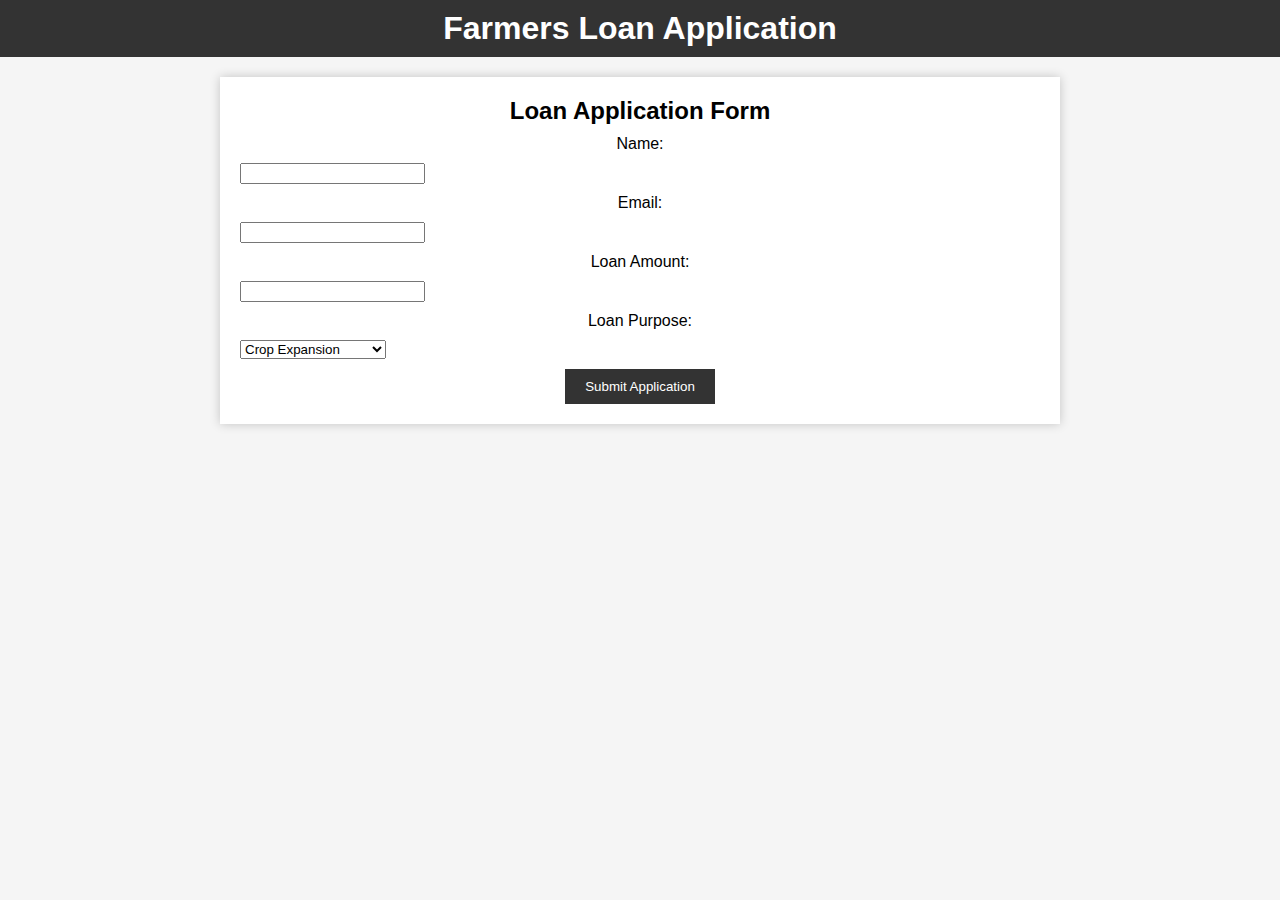
<file: BankConn.html>
<!DOCTYPE html>
<html lang="en">
<head>
    <meta charset="UTF-8">
    <meta name="viewport" content="width=device-width, initial-scale=1.0">
    <title>Farmers Loan Application</title>
    <link rel="stylesheet" href="BankConn.css">
</head>
<body>
    <header>
        <h1>Farmers Loan Application</h1>
    </header>
    <main>
        <section id="loan-form">
            <h2>Loan Application Form</h2>
            <form action="process_loan.php" method="POST">
                <label for="name">Name:</label>
                <input type="text" id="name" name="name" required>

                <label for="email">Email:</label>
                <input type="email" id="email" name="email" required>

                <label for="amount">Loan Amount:</label>
                <input type="number" id="amount" name="amount" required>

                <label for="purpose">Loan Purpose:</label>
                <select id="purpose" name="purpose" required>
                    <option value="Crop Expansion">Crop Expansion</option>
                    <option value="Equipment Purchase">Equipment Purchase</option>
                    <option value="Livestock">Livestock</option>
                    <option value="Other">Other</option>
                </select>

                <button type="submit">Submit Application</button>
            </form>
        </section>
    </main>
    <footer>
        <!-- <p>&copy; 2023 Farmers Loan Application</p> -->
    </footer>
</body>
</html>
</file>
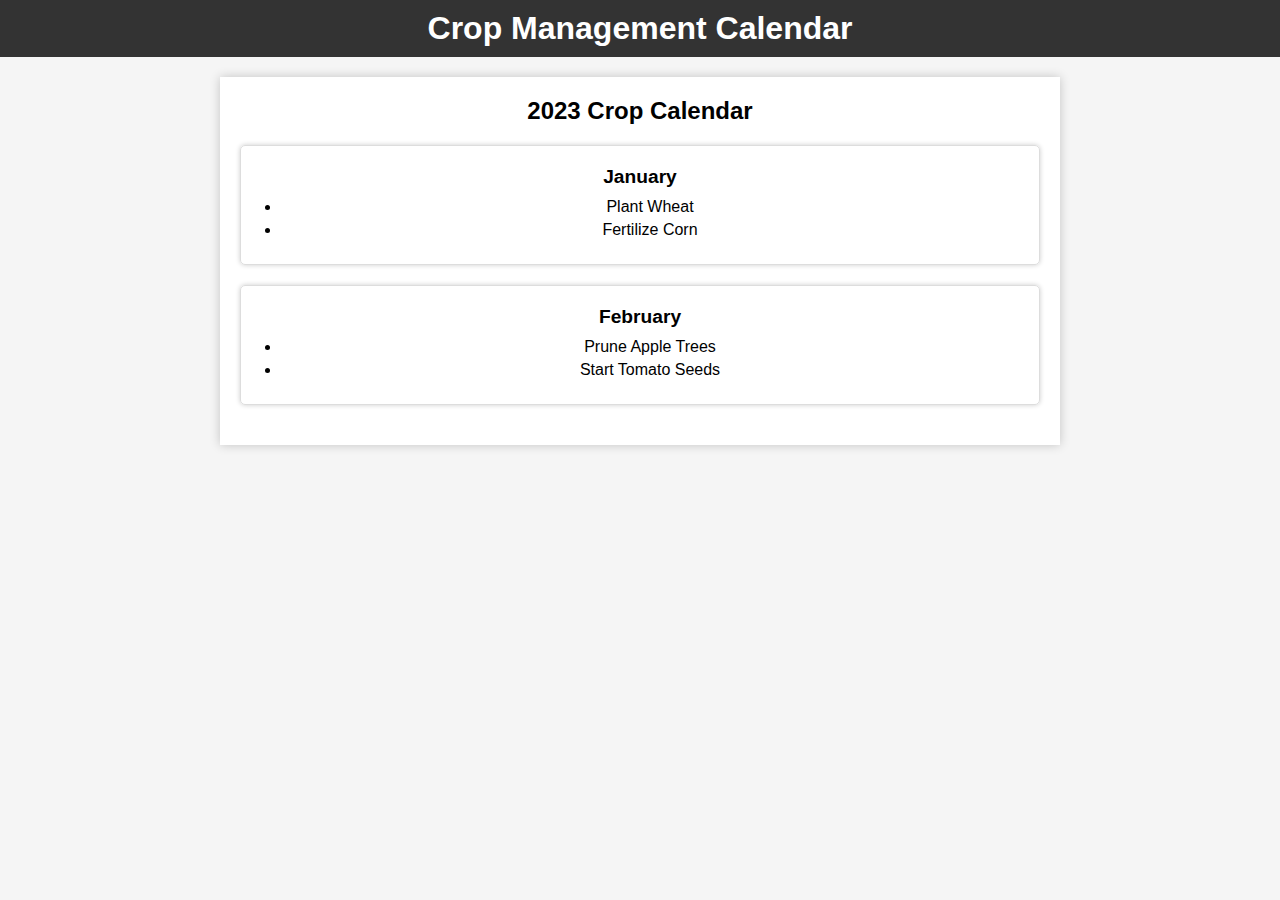
<file: CropManCal.html>
<!DOCTYPE html>
<html lang="en">
<head>
    <meta charset="UTF-8">
    <meta name="viewport" content="width=device-width, initial-scale=1.0">
    <title>Crop Management Calendar</title>
    <link rel="stylesheet" href="CropManCal.css">
</head>
<body>
    <header>
        <h1>Crop Management Calendar</h1>
    </header>
    <main>
        <section id="calendar">
            <h2>2023 Crop Calendar</h2>
            <div class="month">
                <h3>January</h3>
                <ul>
                    <li>Plant Wheat</li>
                    <li>Fertilize Corn</li>
                </ul>
            </div>
            <div class="month">
                <h3>February</h3>
                <ul>
                    <li>Prune Apple Trees</li>
                    <li>Start Tomato Seeds</li>
                </ul>
            </div>
            <!-- Repeat similar sections for each month -->
        </section>
    </main>
    <footer>
        <!-- <p>&copy; 2023 Crop Management Calendar</p> -->
    </footer>
</body>
</html>
</file>
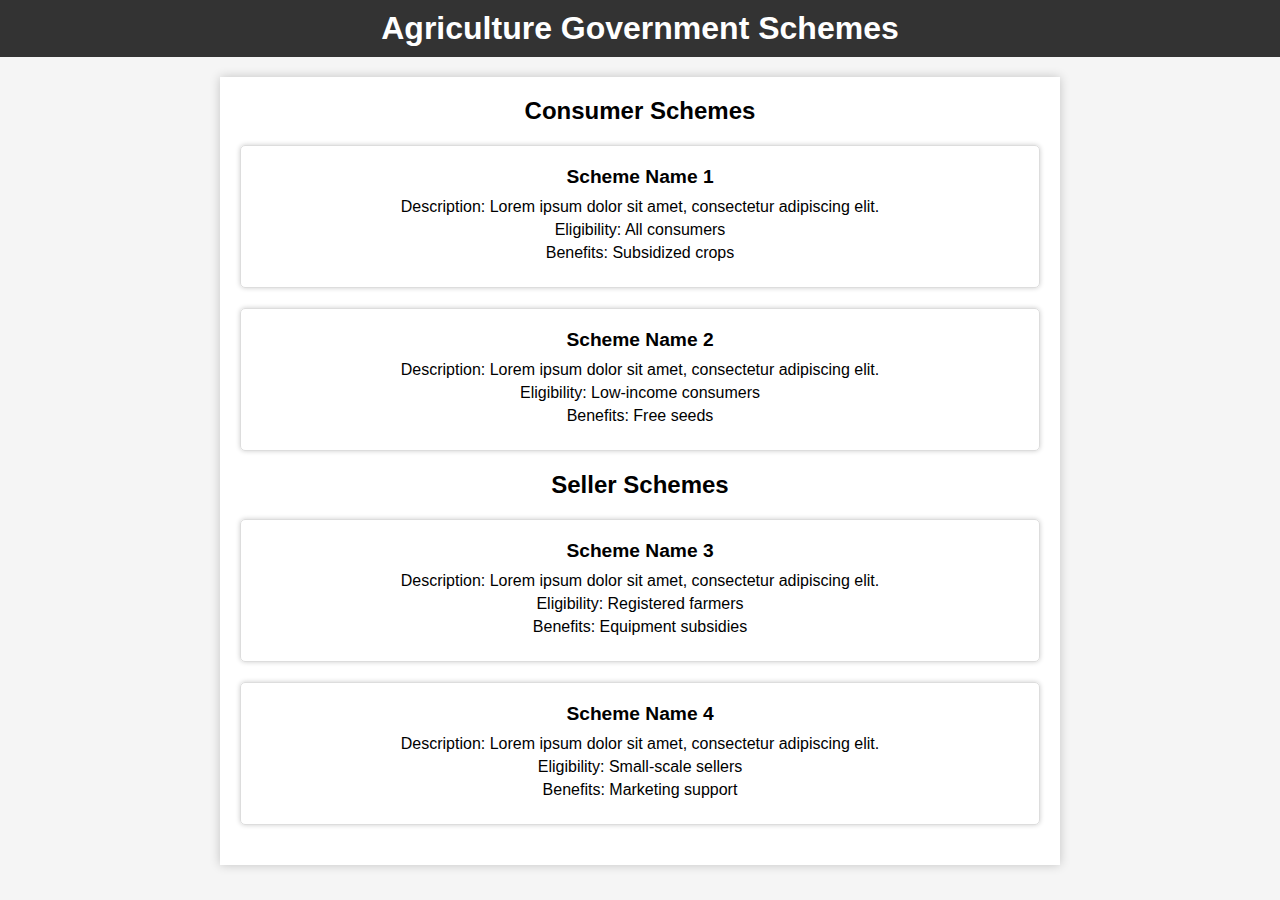
<file: govScheme.html>
<!DOCTYPE html>
<html lang="en">
<head>
    <meta charset="UTF-8">
    <meta name="viewport" content="width=device-width, initial-scale=1.0">
    <title>Agriculture Government Schemes</title>
    <!-- <link rel="stylesheet" href="style.css"> -->
</head>
<body>
    <header>
        <h1>Agriculture Government Schemes</h1>
    </header>
    <style>
        /* Reset some default styles */
body, h1, h2, h3, p {
    margin: 0;
    padding: 0;
}

body {
    font-family: Arial, sans-serif;
    background-color: #f5f5f5;
}

header {
    background-color: #333;
    color: #fff;
    text-align: center;
    padding: 10px 0;
}

main {
    max-width: 800px;
    margin: 20px auto;
    padding: 20px;
    background-color: #fff;
    box-shadow: 0px 0px 10px rgba(0, 0, 0, 0.2);
}

#consumer-schemes, #seller-schemes {
    text-align: center;
    margin-bottom: 20px;
}

.scheme {
    border: 1px solid #ddd;
    margin-bottom: 20px;
    padding: 20px;
    border-radius: 5px;
    box-shadow: 0px 0px 5px rgba(0, 0, 0, 0.2);
}

h2 {
    margin-bottom: 20px;
}

h3 {
    font-size: 1.2rem;
    margin-bottom: 10px;
}

p {
    margin: 5px 0;
}

    </style>
    <main>
        <section id="consumer-schemes">
            <h2>Consumer Schemes</h2>
            <div class="scheme">
                <h3>Scheme Name 1</h3>
                <p>Description: Lorem ipsum dolor sit amet, consectetur adipiscing elit.</p>
                <p>Eligibility: All consumers</p>
                <p>Benefits: Subsidized crops</p>
            </div>
            <div class="scheme">
                <h3>Scheme Name 2</h3>
                <p>Description: Lorem ipsum dolor sit amet, consectetur adipiscing elit.</p>
                <p>Eligibility: Low-income consumers</p>
                <p>Benefits: Free seeds</p>
            </div>
            <!-- Repeat similar sections for each consumer scheme -->
        </section>
        
        <section id="seller-schemes">
            <h2>Seller Schemes</h2>
            <div class="scheme">
                <h3>Scheme Name 3</h3>
                <p>Description: Lorem ipsum dolor sit amet, consectetur adipiscing elit.</p>
                <p>Eligibility: Registered farmers</p>
                <p>Benefits: Equipment subsidies</p>
            </div>
            <div class="scheme">
                <h3>Scheme Name 4</h3>
                <p>Description: Lorem ipsum dolor sit amet, consectetur adipiscing elit.</p>
                <p>Eligibility: Small-scale sellers</p>
                <p>Benefits: Marketing support</p>
            </div>
            <!-- Repeat similar sections for each seller scheme -->
        </section>
    </main>
    <footer>
        <!-- <p>&copy; 2023 Agriculture Government Schemes</p> -->
    </footer>
</body>
</html>
</file>
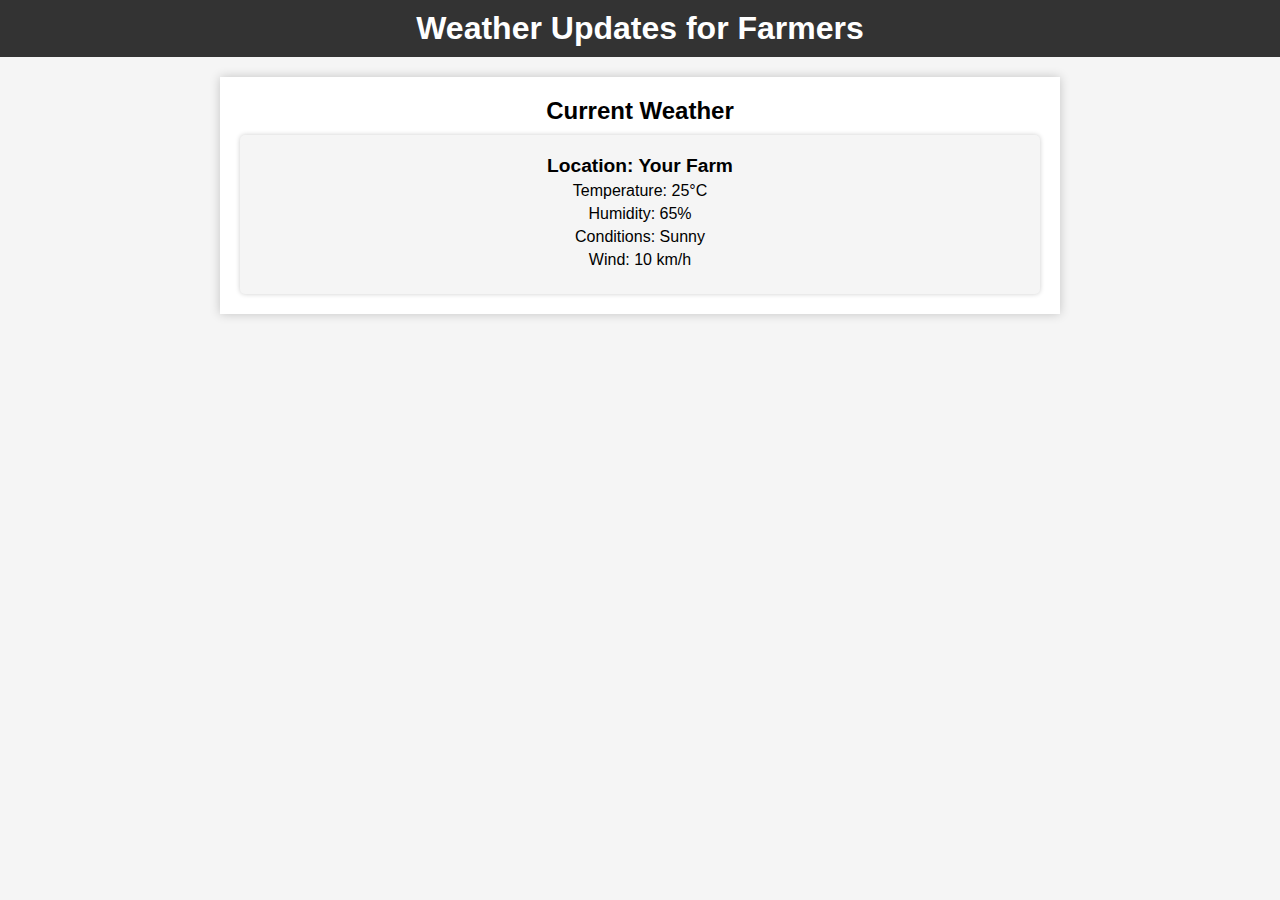
<file: WeatherUpdate.html>
<!DOCTYPE html>
<html lang="en">
<head>
    <meta charset="UTF-8">
    <meta name="viewport" content="width=device-width, initial-scale=1.0">
    <title>Weather Updates for Farmers</title>
    <link rel="stylesheet" href="WeatherUpdate.css">
</head>
<body>
    <header>
        <h1>Weather Updates for Farmers</h1>
    </header>
    <main>
        <section id="weather">
            <h2>Current Weather</h2>
            <div class="weather-card">
                <h3>Location: Your Farm</h3>
                <p>Temperature: 25°C</p>
                <p>Humidity: 65%</p>
                <p>Conditions: Sunny</p>
                <p>Wind: 10 km/h</p>
            </div>
        </section>
    </main>
    <footer>
        <!-- <p>&copy; 2023 Weather Updates for Farmers</p> -->
    </footer>
</body>
</html>
</file>
<file: BankConn.css>
/* Reset some default styles */
body, h1, h2, form {
    margin: 0;
    padding: 0;
}

body {
    font-family: Arial, sans-serif;
    background-color: #f5f5f5;
}

header {
    background-color: #333;
    color: #fff;
    text-align: center;
    padding: 10px 0;
}

main {
    max-width: 800px;
    margin: 20px auto;
    padding: 20px;
    background-color: #fff;
    box-shadow: 0px 0px 10px rgba(0, 0, 0, 0.2);
}

#loan-form {
    text-align: center;
}

label, input, select {
    display: block;
    margin: 10px 0;
}

button {
    background-color: #333;
    color: #fff;
    padding: 10px 20px;
    border: none;
    cursor: pointer;
}

button:hover {
    background-color: #555;
}
</file>
<file: CropManCal.css>
/* Reset some default styles */
body, h1, h2, h3, ul, li {
    margin: 0;
    padding: 0;
}

body {
    font-family: Arial, sans-serif;
    background-color: #f5f5f5;
}

header {
    background-color: #333;
    color: #fff;
    text-align: center;
    padding: 10px 0;
}

main {
    max-width: 800px;
    margin: 20px auto;
    padding: 20px;
    background-color: #fff;
    box-shadow: 0px 0px 10px rgba(0, 0, 0, 0.2);
}

#calendar {
    text-align: center;
}

.month {
    border: 1px solid #ddd;
    margin-bottom: 20px;
    padding: 20px;
    border-radius: 5px;
    box-shadow: 0px 0px 5px rgba(0, 0, 0, 0.2);
}

h2 {
    margin-bottom: 20px;
}

h3 {
    font-size: 1.2rem;
    margin-bottom: 10px;
}

ul {
    list-style-type: disc;
    margin-left: 20px;
}

li {
    margin: 5px 0;
}
</file>
<file: WeatherUpdate.css>
/* Reset some default styles */
body, h1, h2, h3, p {
    margin: 0;
    padding: 0;
}

body {
    font-family: Arial, sans-serif;
    background-color: #f5f5f5;
}

header {
    background-color: #333;
    color: #fff;
    text-align: center;
    padding: 10px 0;
}

main {
    max-width: 800px;
    margin: 20px auto;
    padding: 20px;
    background-color: #fff;
    box-shadow: 0px 0px 10px rgba(0, 0, 0, 0.2);
}

#weather {
    text-align: center;
}

.weather-card {
    background-color: #f5f5f5;
    padding: 20px;
    border-radius: 5px;
    box-shadow: 0px 0px 5px rgba(0, 0, 0, 0.2);
}

h2 {
    margin-bottom: 10px;
}

h3 {
    font-size: 1.2rem;
    margin-bottom: 5px;
}

p {
    margin: 5px 0;
}
</file>
